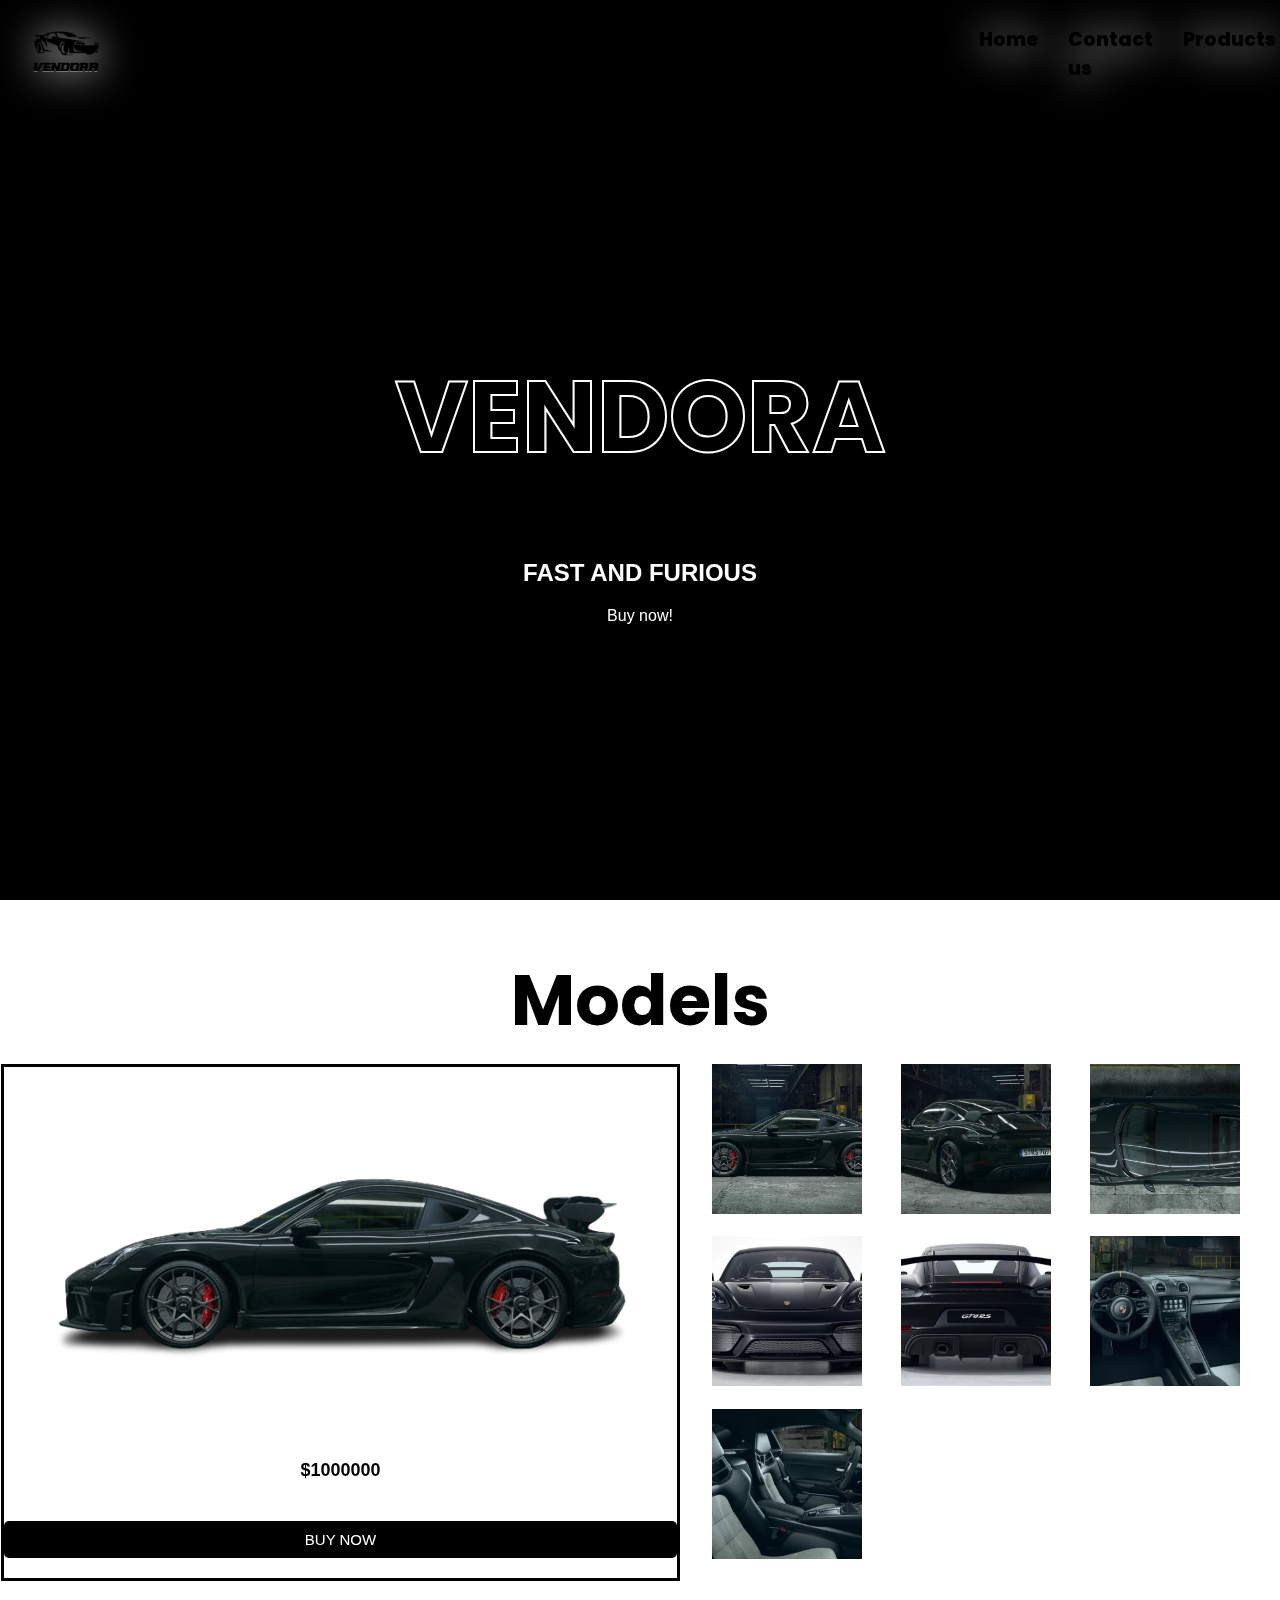
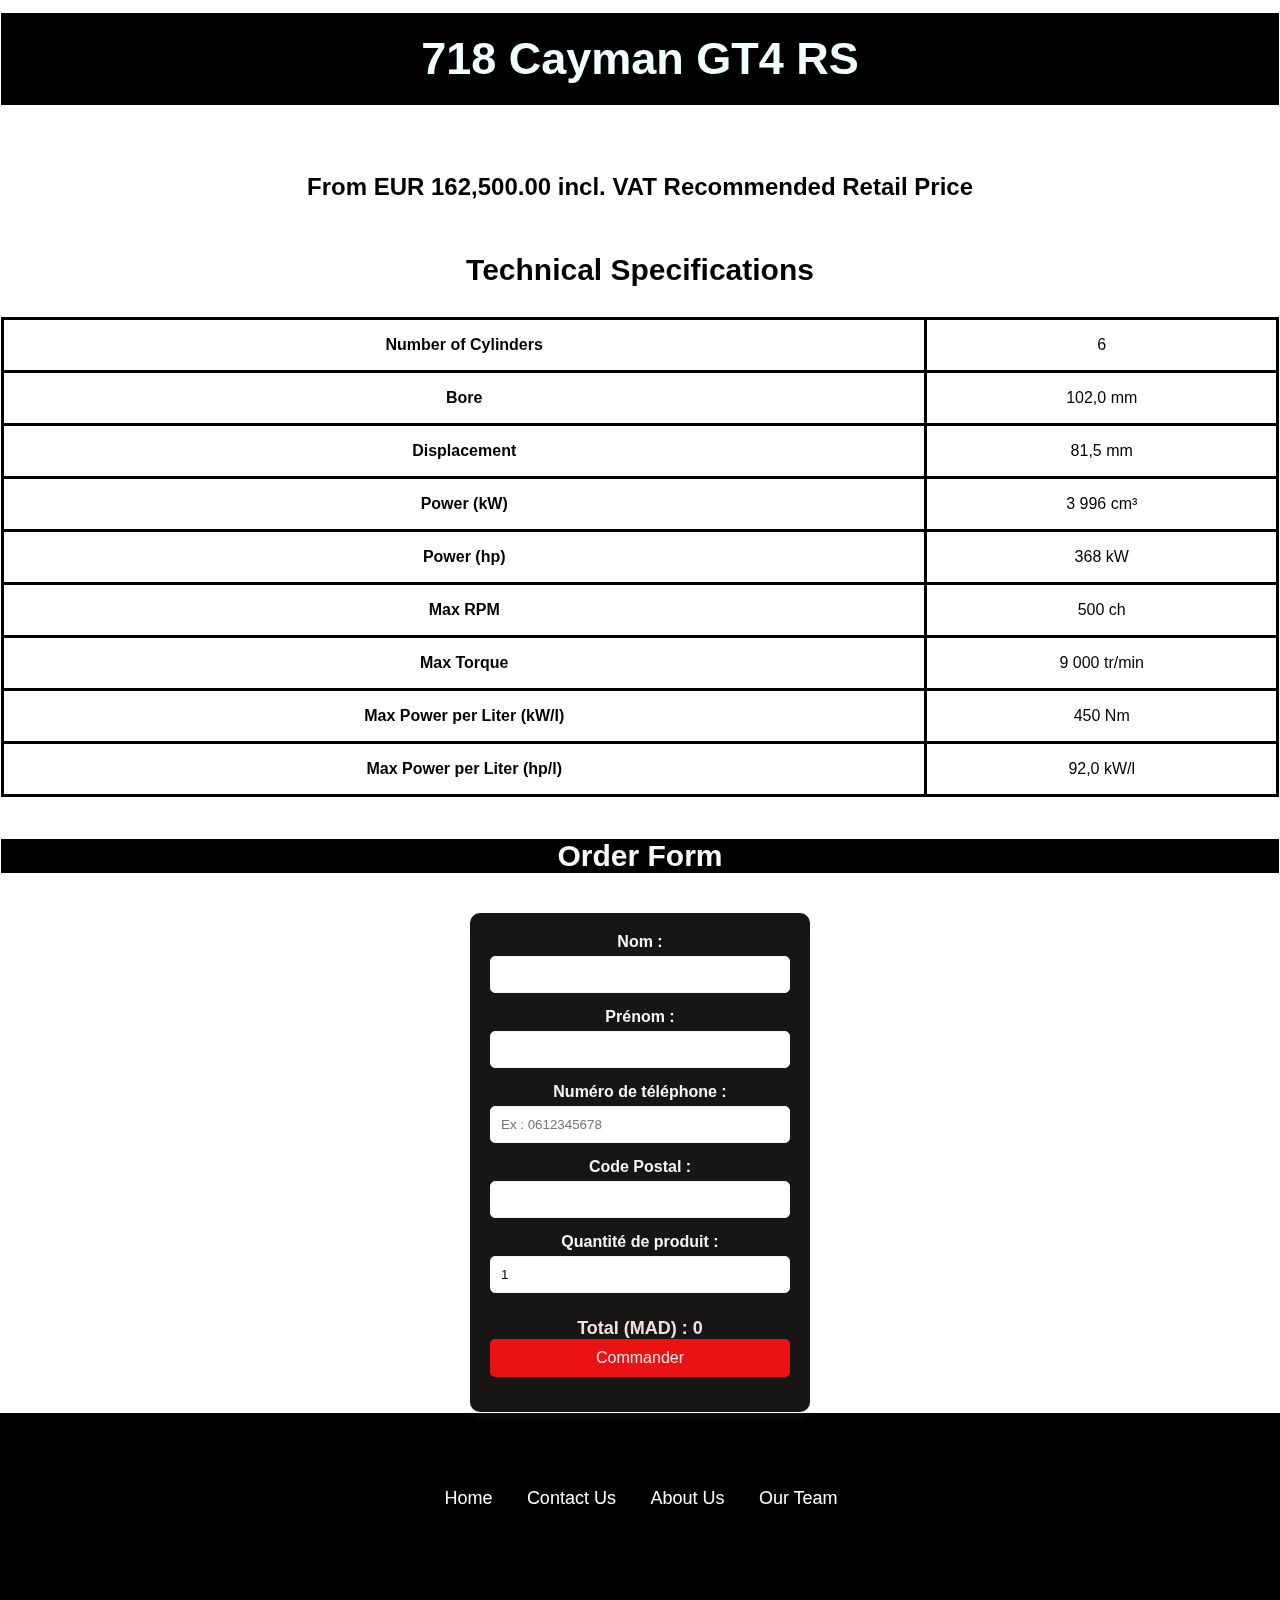
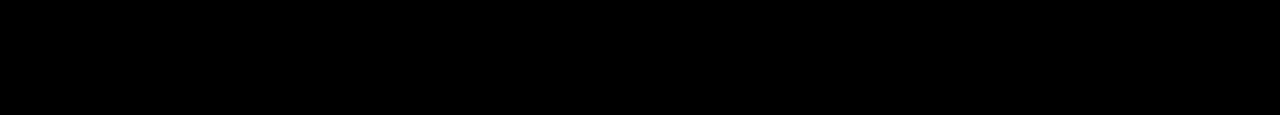
<file: example.html>
<!DOCTYPE html>
<html lang="en">

<head>
  <meta charset="UTF-8">
  <meta name="viewport" content="width=device-width, initial-scale=1.0">
  <link rel="stylesheet" href="style.css">
  <link rel="preconnect" href="https://fonts.googleapis.com">
  <link rel="preconnect" href="https://fonts.gstatic.com" crossorigin>
  <link
    href="https://fonts.googleapis.com/css2?family=Jaro:opsz@6..72&family=Poppins:ital,wght@0,100;0,200;0,300;0,400;0,500;0,600;0,700;0,800;0,900;1,100;1,200;1,300;1,400;1,500;1,600;1,700;1,800;1,900&display=swap"
    rel="stylesheet">
  <link rel="preconnect" href="https://fonts.googleapis.com">
  <link rel="preconnect" href="https://fonts.gstatic.com" crossorigin>
  <link
    href="https://fonts.googleapis.com/css2?family=Jaro:opsz@6..72&family=Poppins:ital,wght@0,100;0,200;0,300;0,400;0,500;0,600;0,700;0,800;0,900;1,100;1,200;1,300;1,400;1,500;1,600;1,700;1,800;1,900&family=Rubik+Mono+One&display=swap"
    rel="stylesheet">
  <link rel="stylesheet" href="https://cdnjs.cloudflare.com/ajax/libs/font-awesome/6.7.1/css/all.min.css"
    integrity="sha512-5Hs3dF2AEPkpNAR7UiOHba+lRSJNeM2ECkwxUIxC1Q/FLycGTbNapWXB4tP889k5T5Ju8fs4b1P5z/iB4nMfSQ=="
    crossorigin="anonymous" referrerpolicy="no-referrer" />
    <script src="index.js"></script>

  <title>Document</title>
</head>

<body>

  <nav class="navbar">
    <img class="logo" src="Capture-removebg-preview.png" alt="logo">
    <ul>
      <li>Home</li>
      <li>Contact us</li>
      <li>Products</li>
    </ul>
  </nav>

  <header class="video-header">
    <video autoplay muted loop class="video-background">
      <source src="WhatsApp Video 2024-11-28 at 12.40.35.mp4" type="video/mp4">
      Your browser does not support the video tag.
    </video>
    <div class="header-content">
      <h1>VENDORA</h1>
      <h2>FAST AND FURIOUS</h2>
      <a href="#Models" class="btn">Buy now!</a>
    </div>
  </header>
  <section id="Models">
    <h1>Models</h1>
    <div class="container">
      <div class="card">
        <img src="wlu-removebg-preview.png" alt="Model Image">
        <div class="card-content">
          <p class="price">$1000000</p>
          <button class="buy-now">BUY NOW</button>
        </div>
      </div>
      <div class="image-container">
        <img src="iris (1).webp" alt="img">
        <img src="iris (2).webp" alt="img">
        <img src="iris (3).webp" alt="img">
        <img src="iris (4).webp" alt="img">
        <img src="iris (5).webp" alt="img">
        <img src="iris (6).webp" alt="img">
        <img src="iris (7).webp" alt="img">
      </div>
    </div>
  </section>
  <section>
    <div class="NameOf-car">
     <h1>718 Cayman GT4 RS</h1> 
     </div>
     <img>

     <h2>From EUR 162,500.00 incl. VAT Recommended Retail Price</h2>
</section>
<section class="details">
<h3>Technical Specifications</h3>
<table border="1" >
<thead  class="1">
 <tr> 
        <th>Number of Cylinders</th>
        <td>6</td>
    </tr>
    <tr>

        <th>Bore</th>  
        <td>102,0 mm</td>
    </tr>
    <tr>
        <th>Displacement</th>
        <td>81,5 mm</td>
    </tr>
    <tr>
        <th>Power (kW)</th>
        <td>3 996 cm³</td>
    </tr>
    <tr>
        <th>Power (hp)</th>
        <td>368 kW</td>
    </tr>
    <tr>
        <th>Max RPM</th>
        <td>500 ch</td>
    </tr>
    <tr>
        <th>Max Torque</th> 
        <td>9 000 tr/min</td>   
    </tr>
    <tr> 
        <th>Max Power per Liter (kW/l)</th>
        <td>450 Nm</td>
    </tr>
    <tr>
        <th>Max Power per Liter (hp/l)</th> 
        <td>92,0 kW/l</td>
    </tr>
</thead>

</tbody>
</table>
</section>
<section class="order">
  <h4>Order Form</h4>
  <form id="orderForm" onsubmit="return validateOrder()">
      <label for="nom">Nom :</label>
      <input type="text" id="nom" name="nom" required>

      <label for="prenom">Prénom :</label>
      <input type="text" id="prenom" name="prenom" required>

      <label for="telephone">Numéro de téléphone :</label>
      <input type="tel" id="telephone" name="telephone" maxlength="10" pattern="\d{10}" placeholder="Ex : 0612345678" required>

      <label for="codePostal">Code Postal :</label>
      <input type="text" id="codePostal" name="codePostal" required>

      <label for="quantite">Quantité de produit :</label>
      <input type="number" id="quantite" name="quantite" min="1" value="1" required onchange="calculateTotal()">

      <div class="total">
          Total (MAD) : <span id="total">0</span>
      </div>

      <button type="submit">Commander</button>
      <script src="index.js"></script>
  </form>
  </section>

  <section id="footer">
    <video autoplay muted loop id="bg-video">
      <source src="WhatsApp Video 2024-11-28 at 12.40.32.mp4" type="video/mp4">
    </video>

    <div class="footer-content">
      <div class="social-icons">
        <a href="https://facebook.com" target="_blank" class="icon">
          <i class="fab fa-facebook-f"></i>
        </a>
        <a href="https://wa.me/" target="_blank" class="icon">
          <i class="fab fa-whatsapp"></i>
        </a>
        <a href="https://google.com" target="_blank" class="icon">
          <i class="fab fa-google"></i>
        </a>
        <a href="https://youtube.com" target="_blank" class="icon">
          <i class="fab fa-youtube"></i>
        </a>
      </div>

      <div class="footer-links">
        <ul>
          <li><a href="#home">Home</a></li>
          <li><a href="#contact">Contact Us</a></li>
          <li><a href="#about">About Us</a></li>
          <li><a href="#team">Our Team</a></li>
        </ul>
      </div>
    </div>
  </section>

  </div>
  </div>

  </footer>
  






</body>

</html>
</file>
<file: style.css>
body,
html {
  margin: 0;
  padding: 0;
  font-family: Arial, sans-serif;
}

.video-header {
  position: relative;
  height: 100vh;
  overflow: hidden;
  color: white;
  text-align: center;
  display: flex;
  align-items: center;
  justify-content: center;
}

.video-background {
  position: absolute;
  top: 0;
  left: 0;
  width: 100%;
  height: 100%;
  object-fit: cover;
  z-index: -1;
 
}

.header-content {
  z-index: 1;
}

.header-content h1 {
  font-family: poppins;
  font-size: 100px;
  color: rgb(0, 0, 0);
  font-weight: 6px;
  text-align: center;
  transition: 0.5s;
  -webkit-text-stroke: 2px white;
  cursor: default;

}

.header-content h1:hover {
  -webkit-text-stroke: 4px white;
  color: transparent;


}

.header-content p {
  font-size: 30px;
  color: black;
  transition: color 0.3s ease;
  filter: drop-shadow(1px 1px 20px white);
  font-weight: 900;
  font-family: Rubik Mono One;
  -webkit-text-stroke: 1px white;
  
}
.header-content {
  cursor: default;
}


.header-content .btn {
  margin-top: 20px;
  padding: 10px 20px;
  font-size: 1rem;
  color: white;
  background-color: rgba(0, 0, 0, 0.5);
  text-decoration: none;
  border: none;
  border-radius: 5px;
}

.header-content .btn:hover {
  background-color: rgba(255, 255, 255, 0.3);
}

section {
  padding: 1px;
  text-align: center;
}

nav {
  background-color: transparent;
  display: flex;
  justify-content: space-between;
  align-items: center;
  padding: 10px 20px;
  position: absolute;
  gap: 850px;
  font-size: 20;
}

.navbar .logo {
  height: 70px;
  filter: drop-shadow(1px 1px 20px white)
}

.navbar ul {
  list-style: none;
  margin: 0;
  padding: 0;
  display: flex;
}

.navbar ul li {
  margin: 15px;
  color: black;
  font-size: 19px;
  cursor: pointer;
  font-family: poppins;
  font-weight: 800;
  z-index: 10;
  filter: drop-shadow(2px 2px 20px white)
}


.navbar ul li:hover {
  color: #ff0000;
  transition: color 0.3s ease;
  filter: drop-shadow(1px 1px 20px red);

}



#Models h1 {
  margin-bottom: 10px;
  text-align: center;
  font-size: 70px;
  font-family: poppins;
  cursor: default;
  
}


.card card-content {
 
  display: grid;
  justify-content: left;
  height: 100vh;

}

.card {
  border: black;
  border-style: solid;
  
}
.container{
  display: grid ;
  grid-template-columns: repeat(2,1fr);
  gap: 32px;
  
  
}
.image-container{
  display: grid;
  grid-template-columns: repeat(3,2fr);


}
.image-container img{
  width:150px;
  height: 150px;
  object-fit: cover;
  cursor: pointer;
  
}

.price {
  font-size: 18px;
  font-weight: bold;
  color: #000000;
  margin-bottom: 40px; 
}

.buy-now {
  padding: 10px 20px;
  margin-bottom: 20px;
  background-color:#000000; 
  color: rgb(255, 255, 255);
  border: none;
  border-radius: 5px;
  cursor: pointer;
  text-transform: uppercase;
  font-size: 15px;
  transition: background-color 0.3s;
}

.buy-now:hover {
  background-color: #1d1c1c; 
  filter: drop-shadow(1px 1px 20px rgb(0, 0, 0));
}
#footer {
  position: relative;
  width: 100%;
  height: 300px; 
  overflow: hidden;
}

#bg-video {
  position: absolute;
  top: 0;
  left: 0;
  width: 100%;
  height: 100%;
  object-fit: cover;
  z-index: -1; 
}

.footer-content {
  position: relative;
  z-index: 1;
  text-align: center;
  color: white;
  padding: 20px;
}

.social-icons {
  margin-bottom: 20px;
}

.social-icons .icon {
  font-size: 30px;
  margin: 0 15px;
  color: white;
  transition: color 0.3s ease;
}

.social-icons .icon:hover {
  color: #b20606; 
}

.footer-links ul {
  list-style: none;
  padding: 0;
}

.footer-links ul li {
  display: inline;
  margin: 0 15px;
}

.footer-links ul li a {
  color: white;
  font-size: 18px;
  text-decoration: none;
  transition: color 0.3s ease;
}

.footer-links ul li a:hover {
  color:  #b20606;
}

.NameOf-car h1{
  color:azure;
  font-size: 45px;
  padding: 20px;
  text-align: center;
  border: 1px solidblack;
  background-color: black;
}
.details h2{
  color:black;
  font-size: 35px;
}
h3{
  color:black;
  font-size: 30px;
}
table{
  border-collapse: collapse;
  width: 100%;
}
th,tr{
  border: 3px solid black;
  padding: 12px;
  text-align: left; 
  text-align: center;
  font-size: 16px;
  padding: 16px;
  border-collapse: collapse; 
font-family: Arial, sans-serif;
}
h4{
  color:rgb(249, 248, 248);
  font-size: 30px;
  background-color:black;
}
form {
background-color: #181515;
padding: 20px;
border-radius: 10px;
box-shadow: 0 4px 8px rgba(240, 236, 236, 0.1);
width: 300px;
margin: 0 auto;
}

label {
display: block;
margin-bottom: 5px;
font-weight: bold;
color: #f4f3f3;
}

input, select, button {
width: 100%;
padding: 10px;
margin-bottom: 15px;
border-radius: 5px;
border: 1px solid #f4f3f3;
box-sizing: border-box;
}

button {
background-color: #ea1212;
color: rgb(245, 235, 235);
border: none;
cursor: pointer;
font-size: 16px;
}

button:hover {
background-color: #de1f05;
}
.message {
text-align: center;
font-size: 18px;
color: green;
display: none;
}

.total {
font-weight: bold;
font-size: 18px;
color: #f0dfdf;
margin-top: 10px;
}
</file>
